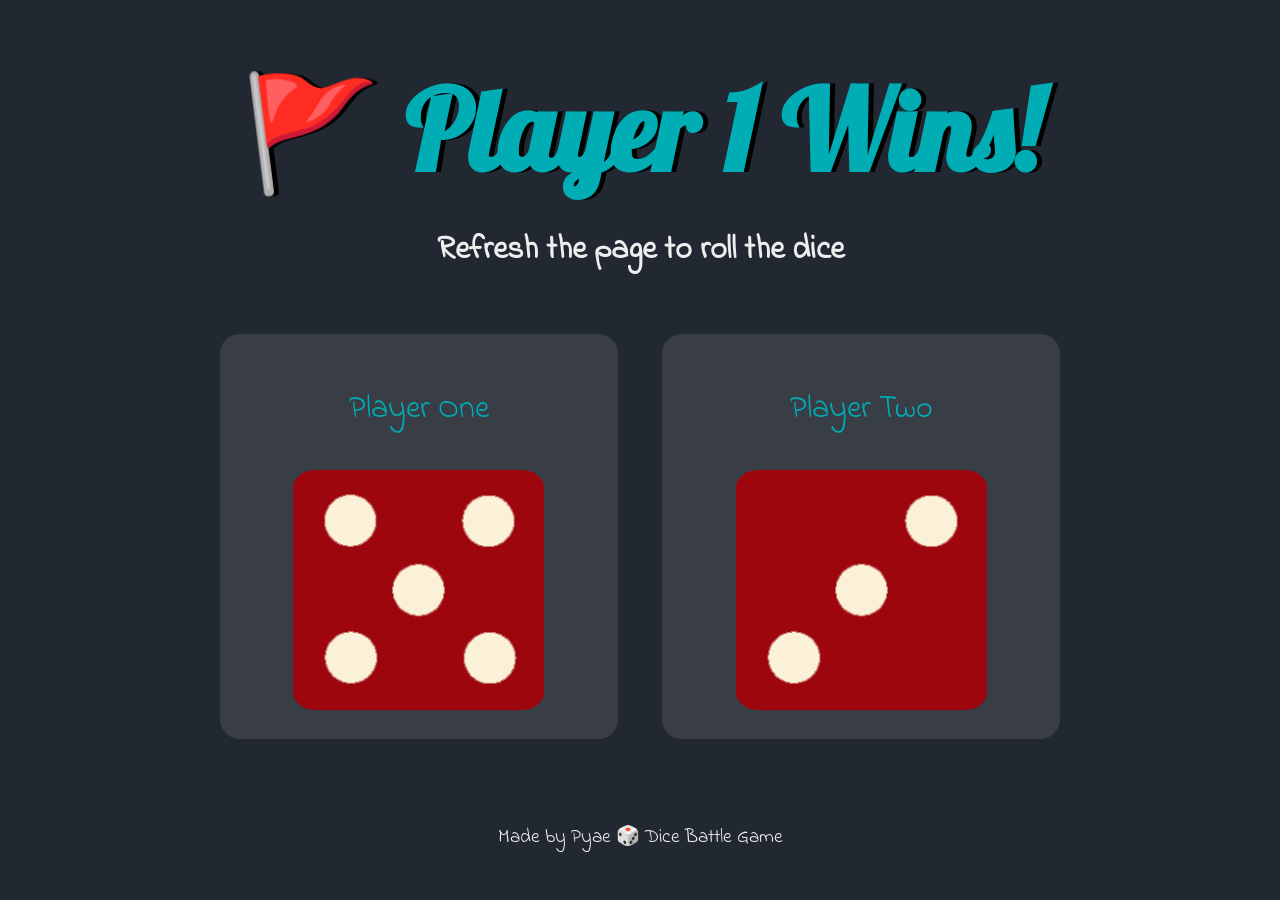
<file: index.html>
<!DOCTYPE html>
<html lang="en" dir="ltr">
<head>
  <meta charset="utf-8" />
  <title>Dice Battle</title>

  <link rel="stylesheet" href="./styles.css" />

  <link
    href="https://fonts.googleapis.com/css?family=Indie+Flower|Lobster"
    rel="stylesheet"
  />
</head>

<body>
  <main class="container">
    <h1>Dice Battle</h1>
    <h2>Refresh the page to roll the dice</h2>

    <section class="players">
      <div class="dice-card">
        <p>Player One</p>
        <img class="img1" src="./images/dice6.png" alt="Player One dice" />
      </div>

      <div class="dice-card">
        <p>Player Two</p>
        <img class="img2" src="./images/dice6.png" alt="Player Two dice" />
      </div>
    </section>
  </main>

  <footer>
    Made by Pyae 🎲 Dice Battle Game
  </footer>

  <script src="./index.js"></script>
</body>
</html>
</file>
<file: styles.css>
body {
  margin: 0;
  min-height: 100vh;
  background-color: #222831;
  color: #eeeeee;
  text-align: center;
}

.container {
  width: 80%;
  margin: auto;
  padding-top: 40px;
}

h1 {
  margin: 20px;
  font-family: "Lobster", cursive;
  font-size: 7rem;
  color: #00adb5;
  text-shadow: 5px 0 #000000;
}

h2 {
  font-family: "Indie Flower", cursive;
  font-size: 2rem;
  color: #eeeeee;
}

.players {
  margin-top: 40px;
}

.dice-card {
  display: inline-block;
  width: 35%;
  margin: 20px;
  padding: 20px;
  background-color: #393e46;
  border-radius: 20px;
}

p {
  font-size: 2rem;
  color: #00adb5;
  font-family: "Indie Flower", cursive;
}

img {
  width: 70%;
}

footer {
  margin-top: 5%;
  padding-bottom: 20px;
  color: #eeeeee;
  text-align: center;
  font-family: "Indie Flower", cursive;
  font-size: 1.2rem;
}
</file>
